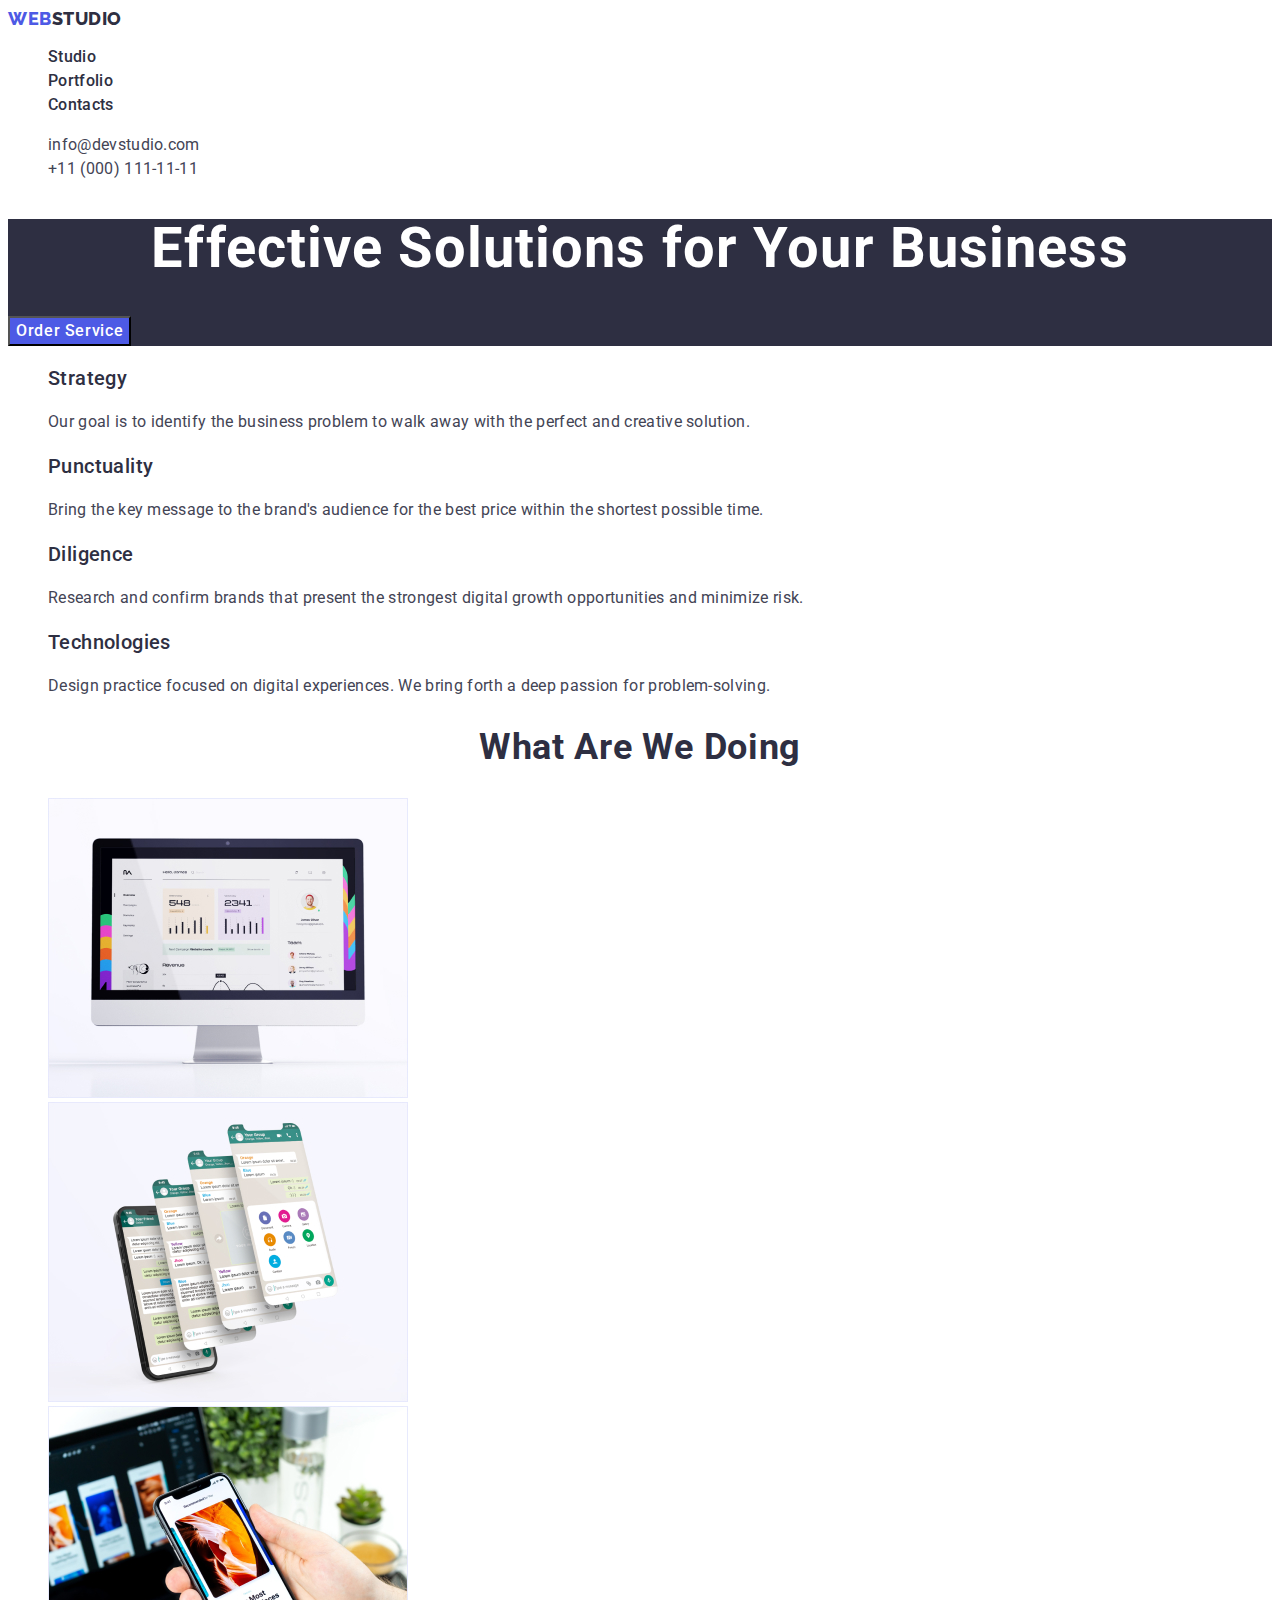
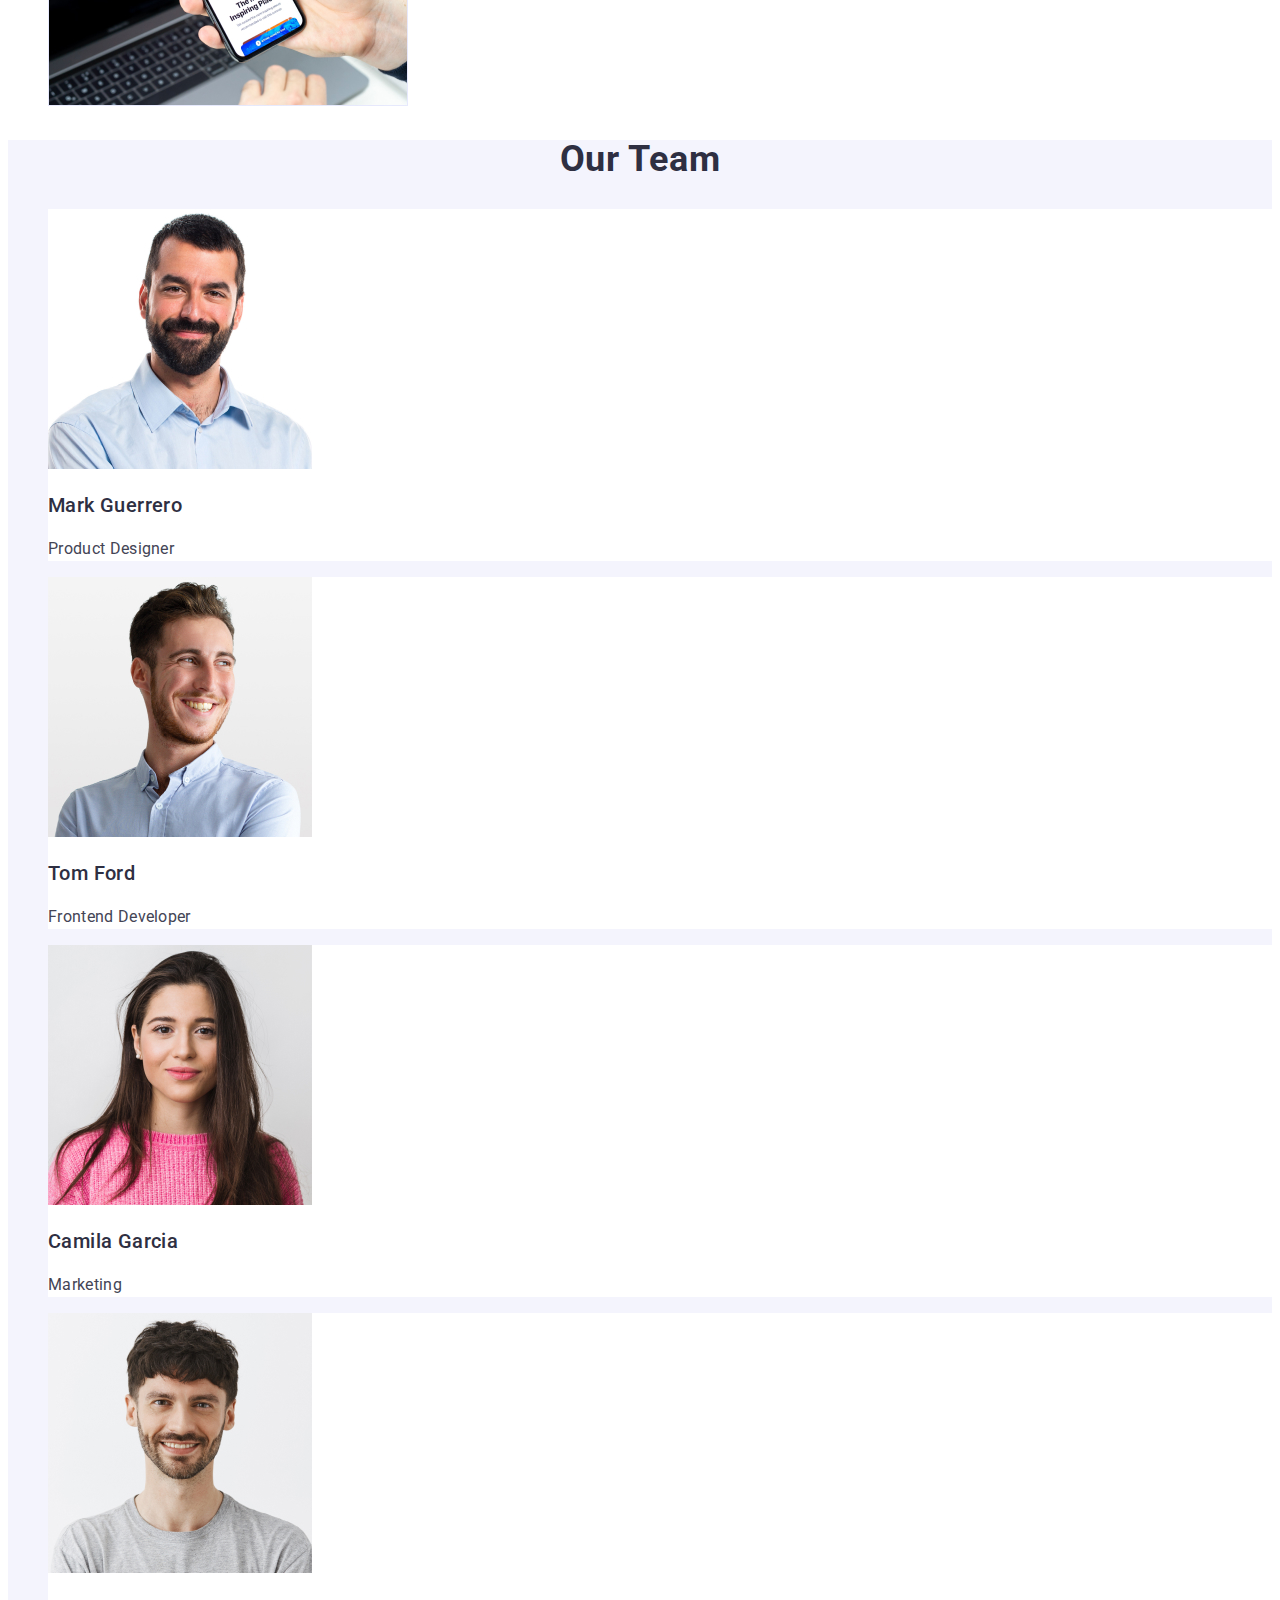
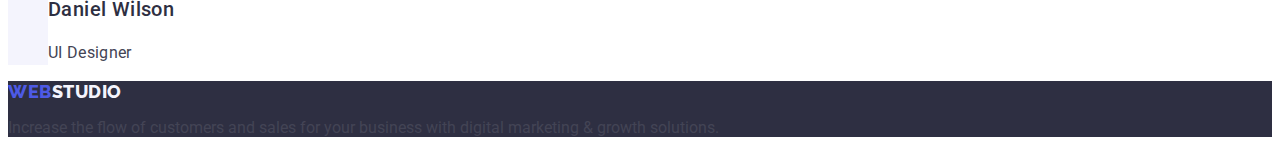
<file: index.html>
<!DOCTYPE html>
<html lang="en">
  <head>
    <meta charset="UTF-8" />
    <meta http-equiv="X-UA-Compatible" content="IE=edge" />
    <meta name="viewport" content="width=device-width, initial-scale=1.0" />
    <title>Studio</title>
    <link rel="preconnect" href="https://fonts.googleapis.com">
    <link rel="preconnect" href="https://fonts.gstatic.com" crossorigin>
    <link href="https://fonts.googleapis.com/css2?family=Raleway:wght@800&family=Roboto:wght@400;500;700&display=swap" rel="stylesheet">
    <link rel="stylesheet" href="./css/styles.css">
  </head>
  <body>

    <!-- Header -->
    <header>

      <!-- Navigation -->
      <nav>
          <a class="header-logo link">Web<span class="studio">Studio</span></a> 
        
          <ul class="list">
            <li class="header-link"><a class="header-link link" href="./index.html">Studio</a></li>
            <li class="header-link"><a class="header-link link" href="./portfolio.html">Portfolio</a></li>
            <li class="header-link"><a class="header-link link" href="">Contacts</a></li>
          </ul>
      </nav>

    <address class="address"> 
      <ul class="address list">
        <li class="header-address"><a class="header-address link" href="mailto:info@devstudio.com">info@devstudio.com</a></li>
        <li class="header-address"><a class="header-address link" href="tel:+110001111111">+11 (000) 111-11-11</a></li>
      </ul>
    </address>
    </header>

    <!-- Main content -->
    <main>
      <!-- Hero image -->
        <section class="main-content">
          <h1 class="hero-image">Effective Solutions for Your Business</h1>
          <button type="button" class="order-service">Order Service</button> 
        </section>

      <!-- Features -->
      <section class="features">
        <h2 hidden class="features-title">Features</h2>
        <ul class="list">
          <li>
            <h3 class="features-subtitle">Strategy</h3>
            <p class="features-paragraph">
              Our goal is to identify the business 
              problem to walk away with the 
              perfect and creative solution.
            </p>
          </li>
          <li>
            <h3 class="features-subtitle">Punctuality</h3>
            <p class="features-paragraph">
              Bring the key message to the 
              brand's audience for the best price
              within the shortest possible time.
            </p>
          </li>
          <li>
            <h3 class="features-subtitle">Diligence</h3>
            <p class="features-paragraph">
              Research and confirm brands that 
              present the strongest digital growth 
              opportunities and minimize risk.
            </p>
          </li>
          <li>
            <h3 class="features-subtitle">Technologies</h3>
            <p class="features-paragraph">
              Design practice focused on digital 
              experiences. We bring forth a deep 
              passion for problem-solving.
            </p>
          </li>
        </ul>
      </section>

      <!-- What are we doing -->
      <section>
        <h2 class="what-are-we-doing-title">What are we doing</h2>
        <ul class="list">
          <li>
            <img src="./images/img1.jpg" alt="img1" width="360"/>
          </li>
          <li>
            <img src="./images/img2.jpg" alt="img2" width="360" />
          </li>
          <li>
            <img src="./images/img3.jpg" alt="img3" width="360" />
          </li>
        </ul>
      </section>

      <!-- Out Team -->
      <section class="our-team">
        <h2 class="our-team-title what-are-we-doing-title">Our Team</h2>
        <ul class="list">
          <li class="our-team-img">
            <img src="./images/mark.jpg" alt="mark" width="264" />
            <h3 class="our-team-name">Mark Guerrero</h3>
            <p class="our-team-text">Product Designer</p>
          </li>
          <li class="our-team-img">
            <img src="./images/tom.jpg" alt="tom" width="264" />
            <h3 class="our-team-name">Tom Ford</h3>
            <p class="our-team-text">Frontend Developer</p>
          </li>
          <li class="our-team-img">
            <img src="./images/camila.jpg" alt="camila" width="264" />
            <h3 class="our-team-name">Camila Garcia</h3>
            <p class="our-team-text">Marketing</p>
          </li>
          <li class="our-team-img">
            <img src="./images/daniel.jpg" alt="daniel" width="264" />
            <h3 class="our-team-name">Daniel Wilson</h3>
            <p class="our-team-text">UI Designer</p>
          </li>
        </ul>
      </section>
    </main>

    <!-- Footer -->
    <footer class="footer">
      <a class="header-logo link">Web<span class="studio-footer">Studio</span></a>

      <p>
        Increase the flow of customers and 
        sales for your business with digital 
        marketing & growth solutions.
      </p>
    </footer>
  </body>
</html>
</file>
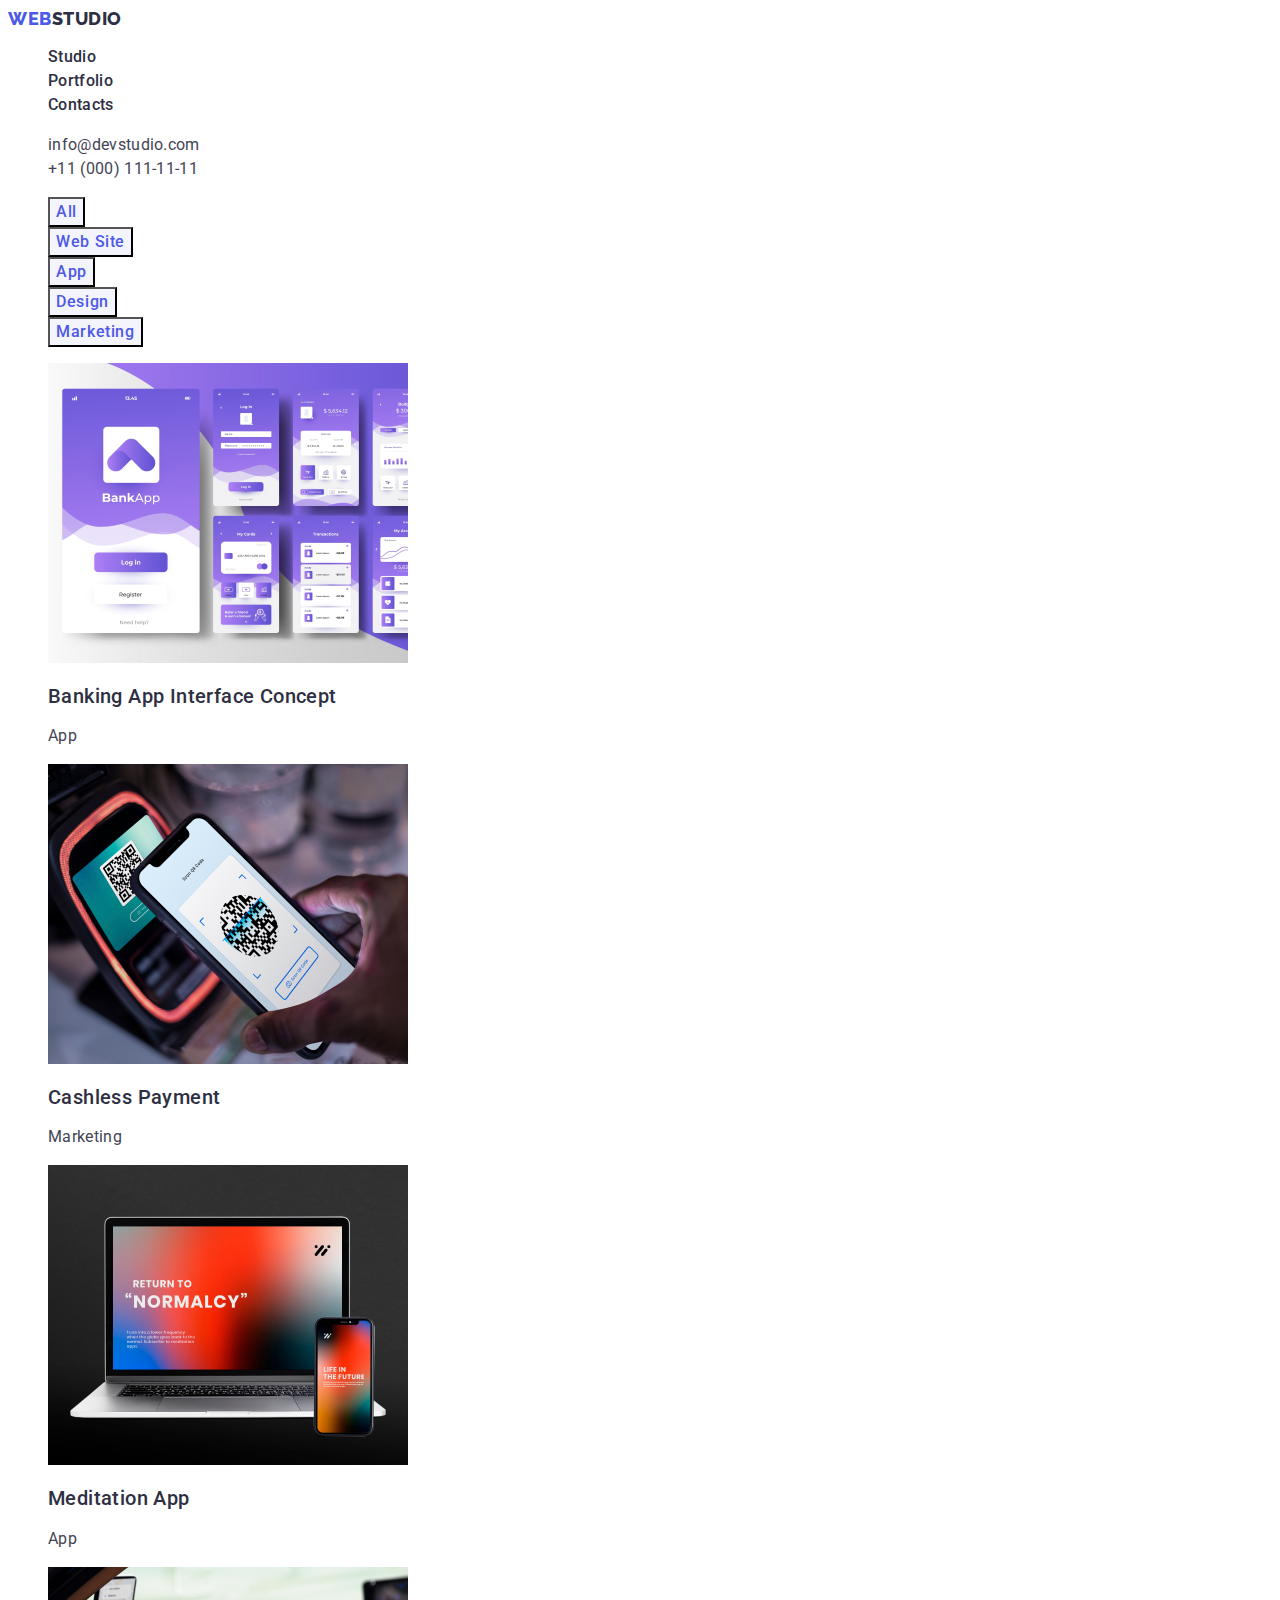
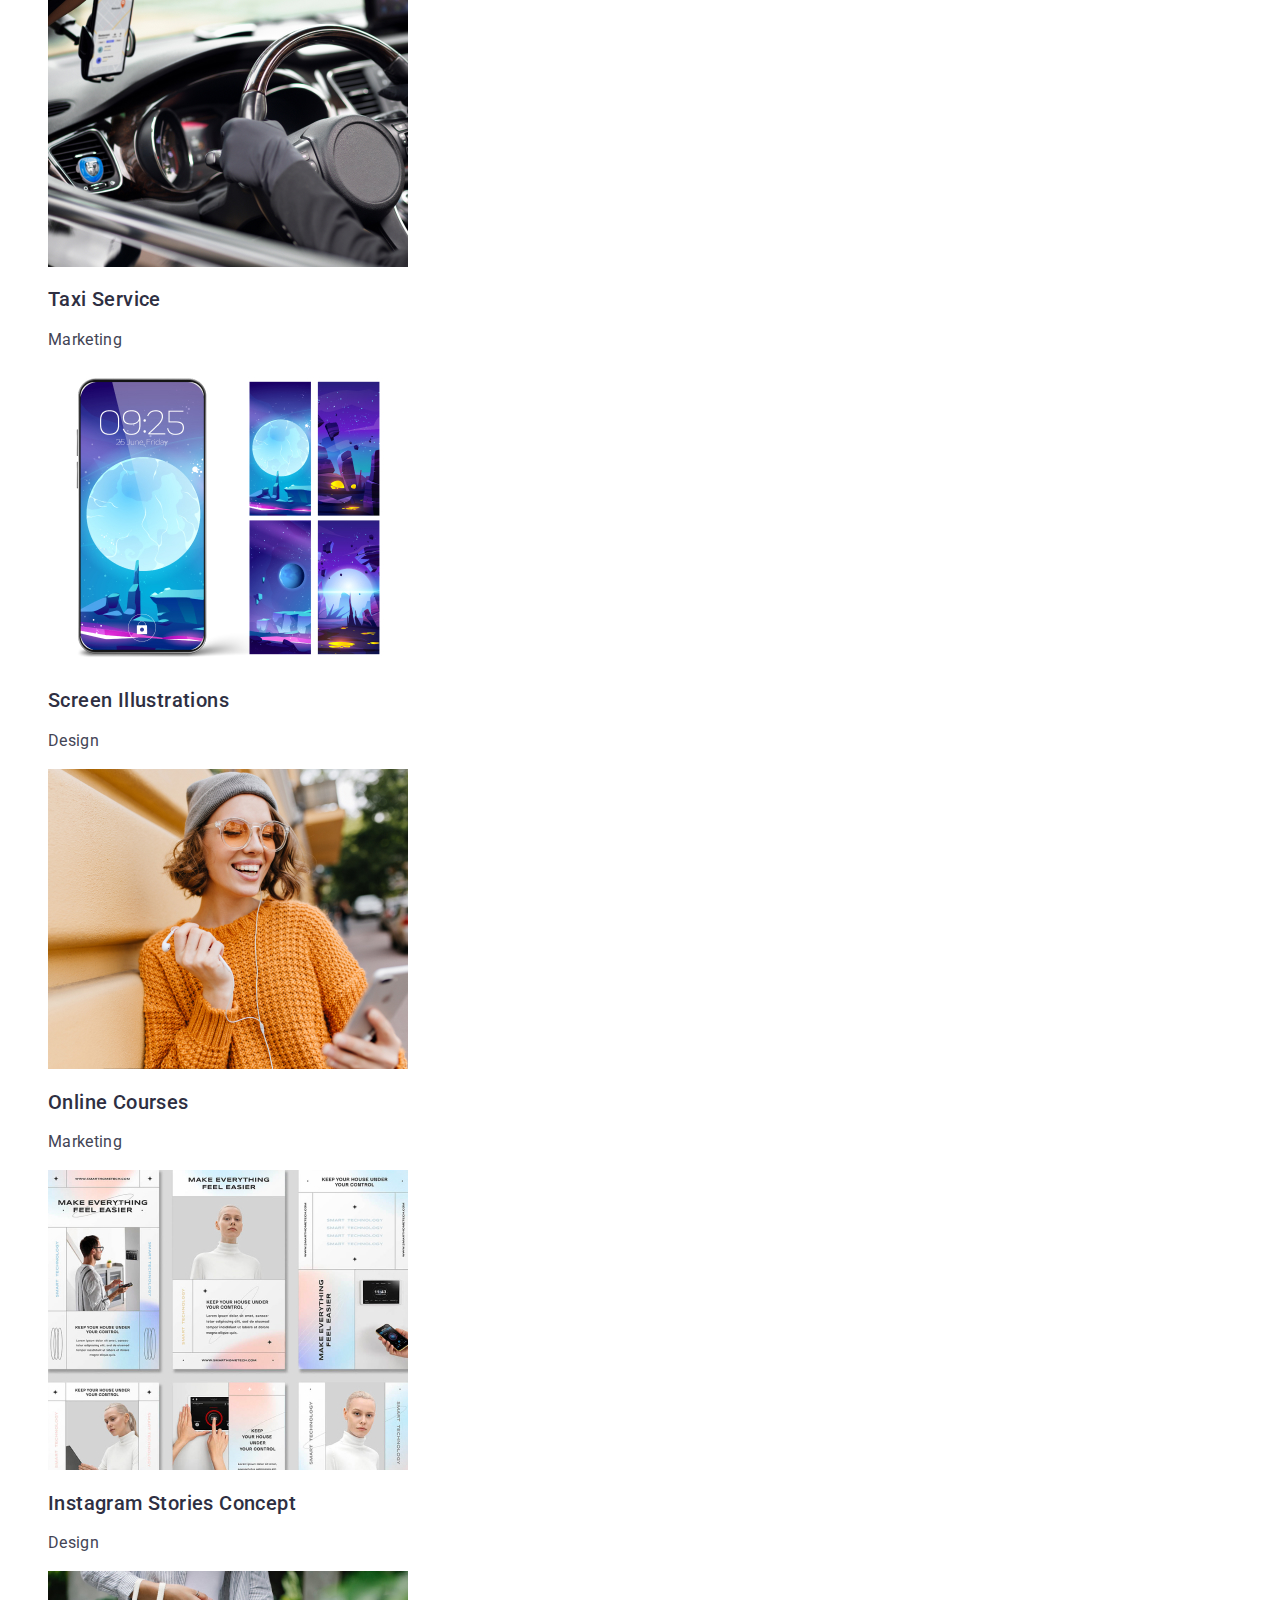
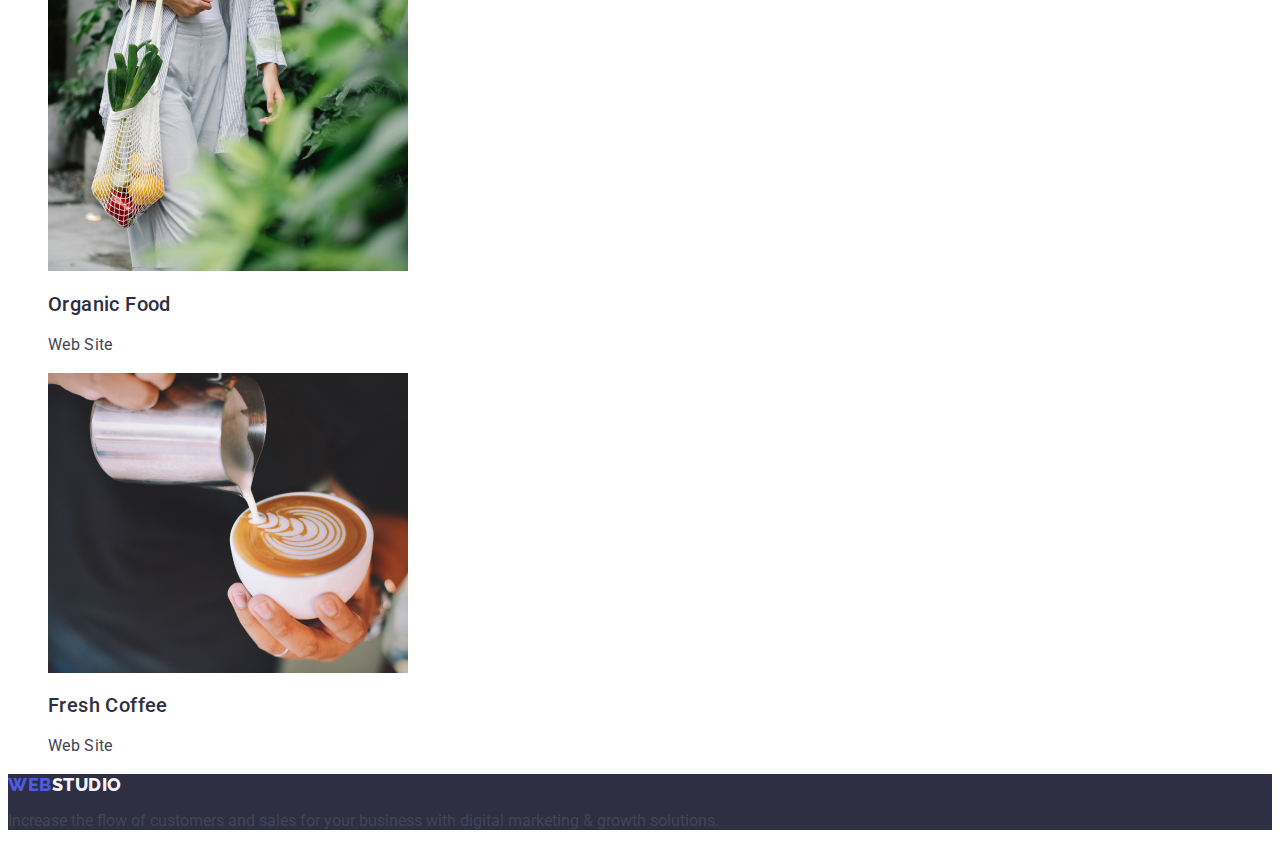
<file: portfolio.html>
<!DOCTYPE html>
<html lang="en">
<head>
    <meta charset="UTF-8">
    <meta http-equiv="X-UA-Compatible" content="IE=edge">
    <meta name="viewport" content="width=device-width, initial-scale=1.0">
    <title>Portfolio</title>
    <link rel="preconnect" href="https://fonts.googleapis.com">
    <link rel="preconnect" href="https://fonts.gstatic.com" crossorigin>
    <link href="https://fonts.googleapis.com/css2?family=Raleway:wght@800&family=Roboto:wght@400;500;700&display=swap" rel="stylesheet">
    <link rel="stylesheet" href="./css/styles.css">
</head>
<body>
    <!-- Шапочка -->
    <header>
        <!-- Навігація -->
        <nav>
            <a class="portfolio-logo link">Web<span class="studio">Studio</span></a>
  
          <ul class="list">
            <li class="header-link"><a class="header-link link" href="./index.html">Studio</a></li>
            <li class="header-link"><a class="header-link link" href="./portfolio.html">Portfolio</a></li>
            <li class="header-link"><a class="header-link link" href="">Contacts</a></li>
          </ul>
        </nav>
  
      <address class="address"> 
        <ul class="address list">
          <li class="header-address"><a class="header-address link" href="mailto:info@devstudio.com">info@devstudio.com</a></li>
          <li class="header-address"><a class="header-address link" href="tel:+110001111111">+11 (000) 111-11-11</a></li>
        </ul>
      </address>
    </header>

    <!-- Унікальний контент сторінки -->
    <main>
        <section>
            <h1 hidden>Portfolio</h1>
            
            <ul class="list">
                <li><button type="button" class="portfolio-button">All</button></li>
                <li><button type="button" class="portfolio-button">Web Site</button></li>
                <li><button type="button" class="portfolio-button">App</button></li>
                <li><button type="button" class="portfolio-button">Design</button></li>
                <li><button type="button" class="portfolio-button">Marketing</button></li>
            </ul>
        
            <ul class="list">
                <li>
                    <a href="" class="link">
                        <img src="./images/img11.jpg" alt="img 11" width="360"/>
                        <h2 class="portfolio-title">Banking App Interface Concept</h2>
                        <p class="portfolio-paragraph">App</p>
                    </a>
                </li>

                <li>
                    <a href="" class="link">
                        <img src="./images/img12.jpg" alt="img 12" width="360"/>
                        <h2 class="portfolio-title">Cashless Payment</h2>
                        <p class="portfolio-paragraph">Marketing</p>
                    </a>
                </li>

                <li>
                    <a href="" class="link">
                        <img src="./images/img13.jpg" alt="img 13" width="360"/>
                        <h2 class="portfolio-title">Meditation App</h2>
                        <p class="portfolio-paragraph">App</p>
                    </a>
                </li>

                <li>
                    <a href="" class="link">
                        <img src="./images/img14.jpg" alt="img 14" width="360"/>
                        <h2 class="portfolio-title">Taxi Service</h2>
                        <p class="portfolio-paragraph">Marketing</p>
                    </a>
                </li>

                <li>
                    <a href="" class="link">
                        <img src="./images/img15.jpg" alt="img 15" width="360"/>
                        <h2 class="portfolio-title">Screen Illustrations</h2>
                        <p class="portfolio-paragraph">Design</p>
                    </a>
                </li>

                <li>
                    <a href="" class="link">
                        <img src="./images/img16.jpg" alt="img 16" width="360"/>
                        <h2 class="portfolio-title">Online Courses</h2>
                        <p class="portfolio-paragraph">Marketing</p>
                    </a>
                </li>

                <li>
                    <a href="" class="link">
                        <img src="./images/img17.jpg" alt="img 17" width="360"/>
                        <h2 class="portfolio-title">Instagram Stories Concept</h2>
                        <p class="portfolio-paragraph">Design</p>
                    </a>
                </li>

                <li>
                    <a href="" class="link">
                        <img src="./images/img18.jpg" alt="img 18" width="360"/>
                        <h2 class="portfolio-title">Organic Food</h2>
                        <p class="portfolio-paragraph">Web Site</p>
                    </a>
                </li>

                <li>
                    <a href="" class="link">
                        <img src="./images/img19.jpg" alt="img 19" width="360"/>
                        <h2 class="portfolio-title">Fresh Coffee</h2>
                        <p class="portfolio-paragraph">Web Site</p>
                    </a>
                </li>
            </ul>
        </section>
    </main>


    <!-- Footer -->
    <footer class="footer">
        <a class="header-logo link">Web<span class="studio-footer">Studio</span></a>
  
        <p>
          Increase the flow of customers and 
          sales for your business with digital 
          marketing & growth solutions.
        </p>
    </footer>
</body>
</html>
</file>
<file: css/styles.css>
:root 

    /* Body */
body {
    background-color: #FFFFFF;
}

body {
    color: #434455;
}

body {
    font-family: Roboto, sans-serif;
}

.header-link:hover {
    color: #404bbf;
  }

.header-address:hover {
    color: #404bbf;
  }          

.header-address:focus {
    color: #404bbf;
  }

.header-link:focus {
    color: #404bbf;
}



    /* Header */
.link {
    text-decoration: none;
}

.list {
    list-style: none;
}

.studio {
    color: #2e2f42;
}

.header-logo {
    font-family: Raleway, sans-serif;
    font-weight: 800;
    font-size: 18px;
    line-height: 1.17;
    display: flex;
    align-items: center;
    letter-spacing: 0.03em;
    text-transform: uppercase;
    color: #4D5AE5;
}

.header-link {
    font-weight: 500;
    font-size: 16px;
    line-height: 1.5;
    letter-spacing: 0.02em;
    color: #2E2F42;
}

.address {
    font-style: normal;
}

.header-address {
    font-weight: 400;
    font-size: 16px;
    line-height: 1.5;
    letter-spacing: 0.02em;
    color: #434455;
}



    /* Main Content */
.main-content {
    background-color: #2e2f42;
}

.hero-image {
    font-size: 56px;
    line-height: 1.07;
    text-align: center;
    letter-spacing: 0.02em;
    color: #ffffff;
}

.order-service {
    background-color: #4D5AE5;
    font-family: "Roboto", sans-serif;
    font-weight: 500;
    font-size: 16px;
    line-height: 1.5;
    letter-spacing: 0.04em;
    color: #ffffff;
    cursor: pointer;
}

.order-service:hover {
    background-color: #404BBF
}

.order-service:focus {
    background-color: #404BBF
}

.features-subtitle {
    font-weight: 500;
    font-size: 20px;
    line-height: 1.2;
    letter-spacing: 0.02em;
    color: #2e2f42;
}

.features-paragraph {
    font-size: 16px;
    line-height: 1.5;
    letter-spacing: 0.02em;
    color: #434455;
}

.what-are-we-doing-title {
    font-size: 36px;
    line-height: 1.11;
    text-align: center;
    letter-spacing: 0.02em;
    text-transform: capitalize;
    color: #2e2f42;
}

.our-team {
    background-color: #F4F4FD
}

.our-team-title {
    font-size: 36px;
    line-height: 1.11;
    text-align: center;
    letter-spacing: 0.02em;
    text-transform: capitalize;
    color: #2e2f42;
}

.our-team-img {
    background-color: #FFFFFF;
}

.our-team-name {
    font-weight: 500;
    font-size: 20px;
    line-height: 1.2;
    letter-spacing: 0.02em;
    color: #2e2f42;
}

.our-team-text {
    font-size: 16px;
    line-height: 1.5;
    letter-spacing: 0.02em;
}

.footer {
    background-color:#2e2f42;
}

.studio-footer {
    color: #f4f4fd;
}



 /* Portfolio Header */
.portfolio-logo {
    font-family: 'Raleway', sans-serif;
    font-weight: 800;
    font-size: 18px;
    line-height: 1.17;
    letter-spacing: 0.03em;
    text-transform: uppercase;
    color: #4d5ae5;
}

.portfolio-button {
    font-family: "Roboto", sans-serif;
    font-weight: 500;
    font-size: 16px;
    line-height: 1.5;
    letter-spacing: 0.04em;
    color: #4d5ae5;
    background-color:#F4F4FD;
    cursor: pointer;
}

.portfolio-button:hover {
    color: #FFFFFF;
    background-color: #404BBF;
}

.portfolio-button:focus {
    color: #FFFFFF;
    background-color: #404BBF;
}

.portfolio-title {
    font-weight: 500;
    font-size: 20px;
    line-height: 1.2;
    letter-spacing: 0.02em;
    color: #2e2f42;
}

.portfolio-paragraph {
    font-size: 16px;
    line-height: 1.5;
    letter-spacing: 0.02em;
    color: #434455;
}
</file>
